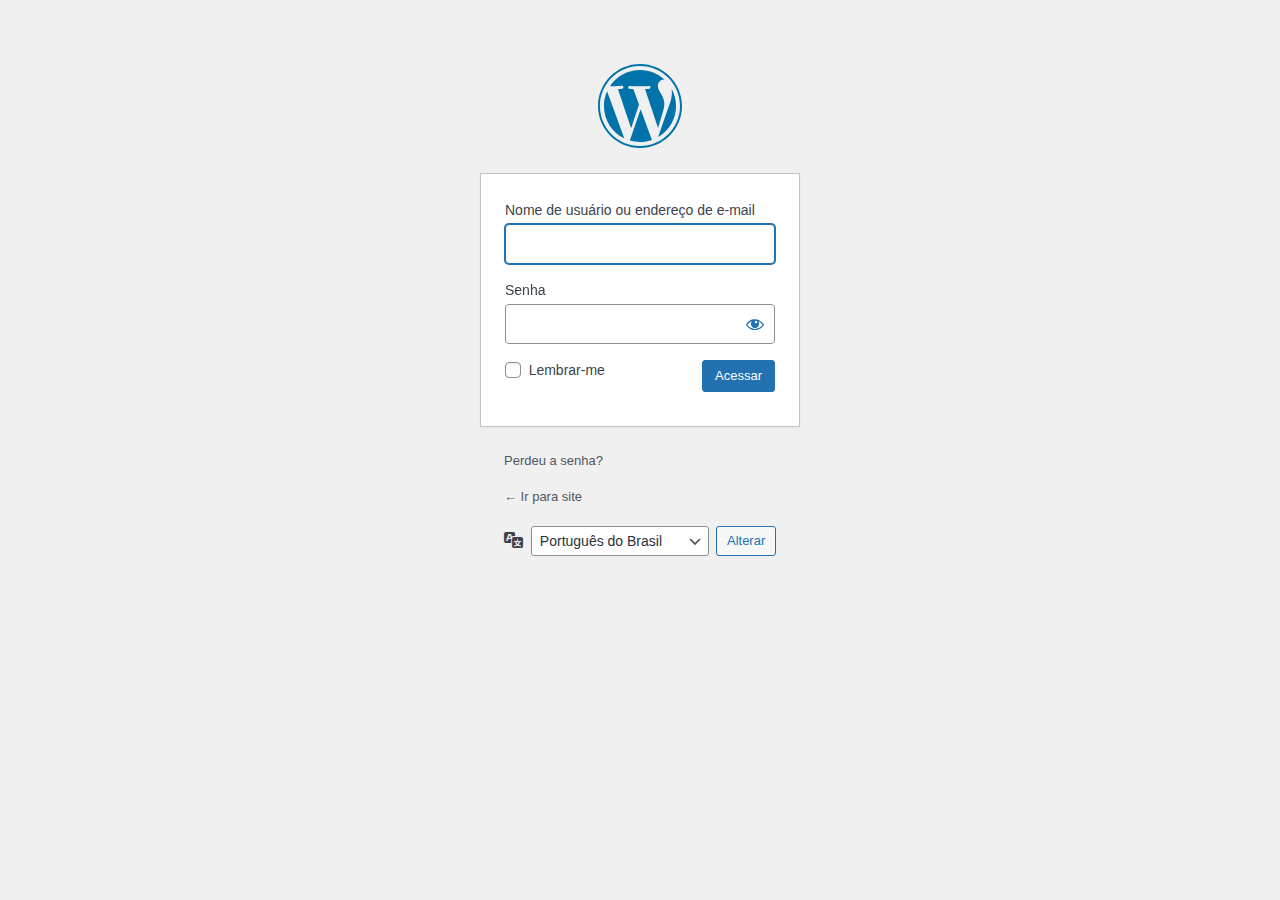
<file: wp-admin/index.html>
<!DOCTYPE html>
<html lang="pt-BR">
	<head>
	<meta http-equiv="Content-Type" content="text/html; charset=UTF-8">
	<title>Acessar ‹ site — WordPress</title>
	

<link rel="stylesheet" id="dashicons-css" href="https://ricardoluzfr.github.io/wp-includes/css/dashicons.min.css?ver=6.0" media="all">
<link rel="stylesheet" id="buttons-css" href="https://ricardoluzfr.github.io/wp-includes/css/buttons.min.css?ver=6.0" media="all">
<link rel="stylesheet" id="forms-css" href="https://ricardoluzfr.github.io/wp-admin/css/forms.min.css?ver=6.0" media="all">
<link rel="stylesheet" id="l10n-css" href="https://ricardoluzfr.github.io/wp-admin/css/l10n.min.css?ver=6.0" media="all">
<link rel="stylesheet" id="login-css" href="https://ricardoluzfr.github.io/wp-admin/css/login.min.css?ver=6.0" media="all">
	<meta name="referrer" content="strict-origin-when-cross-origin">
		<meta name="viewport" content="width=device-width">
		</head>
	<body class="login no-js login-action-login wp-core-ui  locale-pt-br">
	<script type="text/javascript">
		document.body.className = document.body.className.replace('no-js','js');
	</script>
		<div id="login">
		<h1><a href="https://br.wordpress.org/">Powered by WordPress</a></h1>
	
		<form name="loginform" id="loginform" action="https://ricardoluzfr.github.io/wp-login.php" method="post">
			<p>
				<label for="user_login">Nome de usuário ou endereço de e-mail</label>
				<input type="text" name="log" id="user_login" class="input" value="" size="20" autocapitalize="off" autocomplete="username">
			</p>

			<div class="user-pass-wrap">
				<label for="user_pass">Senha</label>
				<div class="wp-pwd">
					<input type="password" name="pwd" id="user_pass" class="input password-input" value="" size="20" autocomplete="current-password">
					<button type="button" class="button button-secondary wp-hide-pw hide-if-no-js" data-toggle="0" aria-label="Mostrar senha">
						<span class="dashicons dashicons-visibility" aria-hidden="true"></span>
					</button>
				</div>
			</div>
						<p class="forgetmenot"><input name="rememberme" type="checkbox" id="rememberme" value="forever"> <label for="rememberme">Lembrar-me</label></p>
			<p class="submit">
				<input type="submit" name="wp-submit" id="wp-submit" class="button button-primary button-large" value="Acessar">
									<input type="hidden" name="redirect_to" value="https://ricardoluzfr.github.io/wp-admin/">
									<input type="hidden" name="testcookie" value="1">
			</p>
		</form>

					<p id="nav">
								<a href="https://ricardoluzfr.github.io/wp-login.php?action=lostpassword">Perdeu a senha?</a>
			</p>
					<script type="text/javascript">
			function wp_attempt_focus() {setTimeout( function() {try {d = document.getElementById( "user_login" );d.focus(); d.select();} catch( er ) {}}, 200);}
wp_attempt_focus();
if ( typeof wpOnload === 'function' ) { wpOnload() }		</script>
				<p id="backtoblog">
			<a href="https://ricardoluzfr.github.io/">← Ir para site</a>		</p>
			</div>
				<div class="language-switcher">
				<form id="language-switcher" action="" method="get">

					<label for="language-switcher-locales">
						<span class="dashicons dashicons-translation" aria-hidden="true"></span>
						<span class="screen-reader-text">Idioma</span>
					</label>

					<select name="wp_lang" id="language-switcher-locales"><option value="en_US" lang="en" data-installed="1">English (United States)</option>
<option value="pt_BR" lang="pt" selected data-installed="1">Português do Brasil</option></select>
					
											<input type="hidden" name="redirect_to" value="https://ricardoluzfr.github.io/wp-admin/">
					
					
						<input type="submit" class="button" value="Alterar">

					</form>
				</div>
				<script src="https://ricardoluzfr.github.io/wp-includes/js/jquery/jquery.min.js?ver=3.6.0" id="jquery-core-js"></script>
<script src="https://ricardoluzfr.github.io/wp-includes/js/jquery/jquery-migrate.min.js?ver=3.3.2" id="jquery-migrate-js"></script>
<script id="zxcvbn-async-js-extra">
var _zxcvbnSettings = {"src":"https:\/\/ricardoluzfr.github.io\/wp-includes\/js\/zxcvbn.min.js"};
</script>
<script src="https://ricardoluzfr.github.io/wp-includes/js/zxcvbn-async.min.js?ver=1.0" id="zxcvbn-async-js"></script>
<script src="https://ricardoluzfr.github.io/wp-includes/js/dist/vendor/regenerator-runtime.min.js?ver=0.13.9" id="regenerator-runtime-js"></script>
<script src="https://ricardoluzfr.github.io/wp-includes/js/dist/vendor/wp-polyfill.min.js?ver=3.15.0" id="wp-polyfill-js"></script>
<script src="https://ricardoluzfr.github.io/wp-includes/js/dist/hooks.min.js?ver=c6d64f2cb8f5c6bb49caca37f8828ce3" id="wp-hooks-js"></script>
<script src="https://ricardoluzfr.github.io/wp-includes/js/dist/i18n.min.js?ver=ebee46757c6a411e38fd079a7ac71d94" id="wp-i18n-js"></script>
<script id="wp-i18n-js-after">
wp.i18n.setLocaleData( { 'text direction\u0004ltr': [ 'ltr' ] } );
</script>
<script id="password-strength-meter-js-extra">
var pwsL10n = {"unknown":"N\u00edvel de seguran\u00e7a da senha desconhecido","short":"Muito fraca","bad":"Fraca","good":"M\u00e9dio","strong":"Forte","mismatch":"Incompat\u00edvel"};
</script>
<script id="password-strength-meter-js-translations">
( function( domain, translations ) {
	var localeData = translations.locale_data[ domain ] || translations.locale_data.messages;
	localeData[""].domain = domain;
	wp.i18n.setLocaleData( localeData, domain );
} )( "default", {"translation-revision-date":"2022-05-24 00:53:20+0000","generator":"GlotPress\/4.0.0-alpha.1","domain":"messages","locale_data":{"messages":{"":{"domain":"messages","plural-forms":"nplurals=2; plural=n > 1;","lang":"pt_BR"},"%1$s is deprecated since version %2$s! Use %3$s instead. Please consider writing more inclusive code.":["%1$s est\u00e1 obsoleta desde a vers\u00e3o %2$s. Use %3$s como alternativa. Considere escrever um c\u00f3digo mais inclusivo."]}},"comment":{"reference":"wp-admin\/js\/password-strength-meter.js"}} );
</script>
<script src="https://ricardoluzfr.github.io/wp-admin/js/password-strength-meter.min.js?ver=6.0" id="password-strength-meter-js"></script>
<script src="https://ricardoluzfr.github.io/wp-includes/js/underscore.min.js?ver=1.13.3" id="underscore-js"></script>
<script id="wp-util-js-extra">
var _wpUtilSettings = {"ajax":{"url":"\/wordpress\/wp-admin\/admin-ajax.php"}};
</script>
<script src="https://ricardoluzfr.github.io/wp-includes/js/wp-util.min.js?ver=6.0" id="wp-util-js"></script>
<script id="user-profile-js-extra">
var userProfileL10n = {"user_id":"0","nonce":"ccb57b6f7f"};
</script>
<script id="user-profile-js-translations">
( function( domain, translations ) {
	var localeData = translations.locale_data[ domain ] || translations.locale_data.messages;
	localeData[""].domain = domain;
	wp.i18n.setLocaleData( localeData, domain );
} )( "default", {"translation-revision-date":"2022-05-24 00:53:20+0000","generator":"GlotPress\/4.0.0-alpha.1","domain":"messages","locale_data":{"messages":{"":{"domain":"messages","plural-forms":"nplurals=2; plural=n > 1;","lang":"pt_BR"},"Your new password has not been saved.":["Sua nova senha n\u00e3o foi salva."],"Hide":["Esconder"],"Show":["Mostrar"],"Confirm use of weak password":["Confirmar o uso de uma senha fraca"],"Hide password":["Ocultar senha"],"Show password":["Mostrar senha"]}},"comment":{"reference":"wp-admin\/js\/user-profile.js"}} );
</script>
<script src="https://ricardoluzfr.github.io/wp-admin/js/user-profile.min.js?ver=6.0" id="user-profile-js"></script>
	<div class="clear"></div>
	</body>
	</html>
</file>
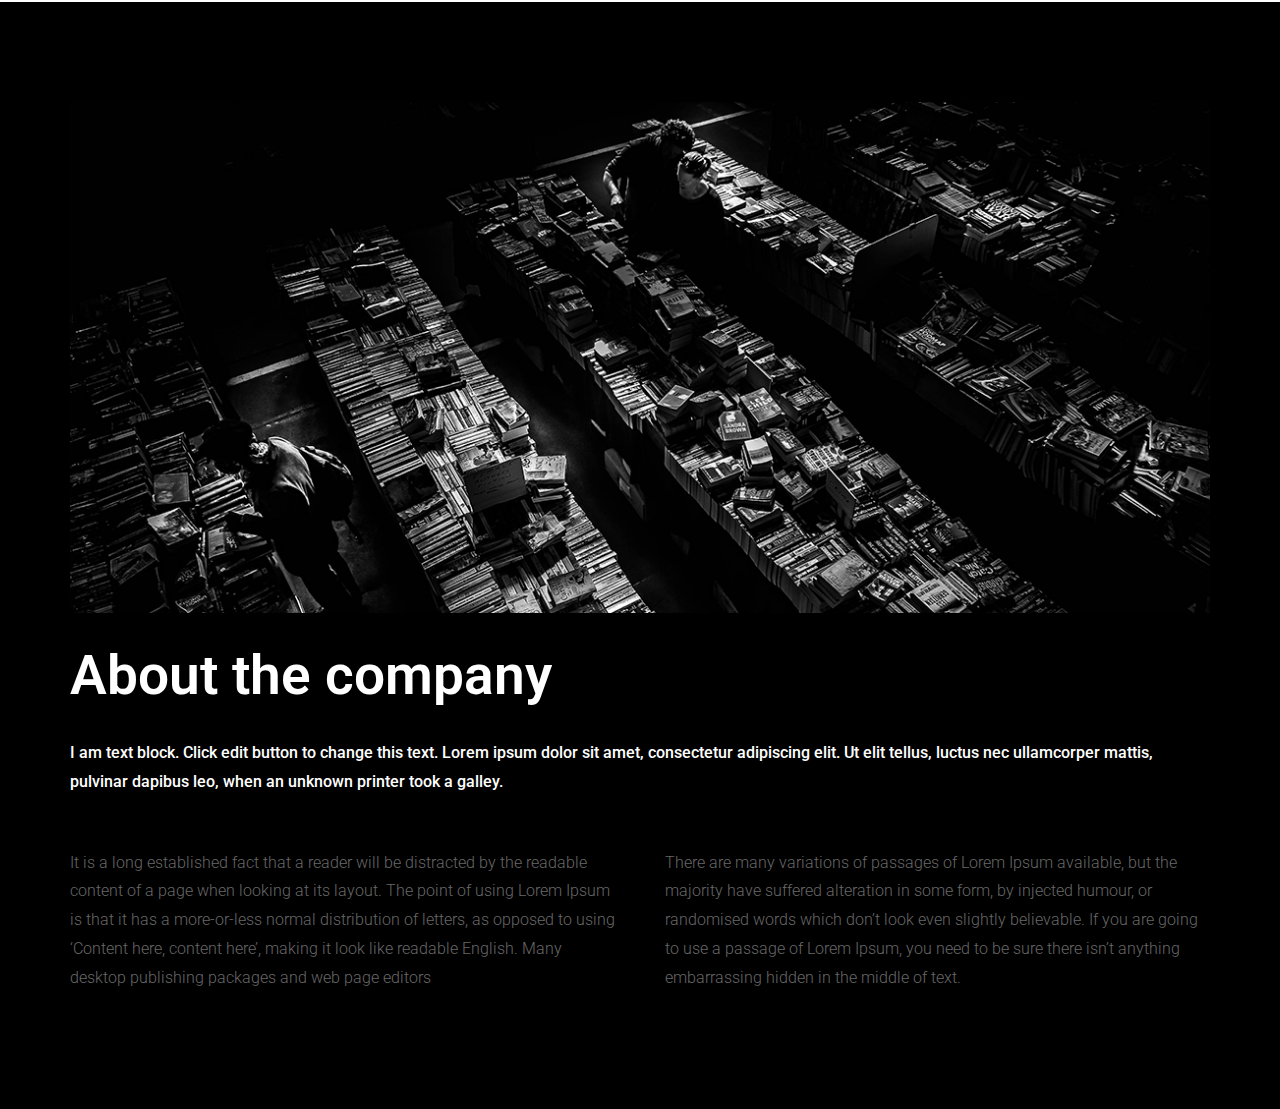
<file: indexx.html>
<!DOCTYPE html>
<html lang="pt-BR">
<head>
	<meta charset="UTF-8">
			<title>site &ndash; S&oacute; mais um site WordPress</title>
		<meta name="viewport" content="width=device-width, initial-scale=1">

<title>site &ndash; S&oacute; mais um site WordPress</title>

<link rel="alternate" type="application/rss+xml" title="Feed para site &raquo;" href="https://ricardoluzfr.github.io/index.php/feed/">
<link rel="alternate" type="application/rss+xml" title="Feed de coment&aacute;rios para site &raquo;" href="https://ricardoluzfr.github.io/index.php/comments/feed/">
<style id="wp-block-library-inline-css">
:root{--wp-admin-theme-color:#007cba;--wp-admin-theme-color--rgb:0,124,186;--wp-admin-theme-color-darker-10:#006ba1;--wp-admin-theme-color-darker-10--rgb:0,107,161;--wp-admin-theme-color-darker-20:#005a87;--wp-admin-theme-color-darker-20--rgb:0,90,135;--wp-admin-border-width-focus:2px}@media (-webkit-min-device-pixel-ratio:2),(min-resolution:192dpi){:root{--wp-admin-border-width-focus:1.5px}}:root{--wp--preset--font-size--normal:16px;--wp--preset--font-size--huge:42px}:root .has-very-light-gray-background-color{background-color:#eee}:root .has-very-dark-gray-background-color{background-color:#313131}:root .has-very-light-gray-color{color:#eee}:root .has-very-dark-gray-color{color:#313131}:root .has-vivid-green-cyan-to-vivid-cyan-blue-gradient-background{background:linear-gradient(135deg,#00d084,#0693e3)}:root .has-purple-crush-gradient-background{background:linear-gradient(135deg,#34e2e4,#4721fb 50%,#ab1dfe)}:root .has-hazy-dawn-gradient-background{background:linear-gradient(135deg,#faaca8,#dad0ec)}:root .has-subdued-olive-gradient-background{background:linear-gradient(135deg,#fafae1,#67a671)}:root .has-atomic-cream-gradient-background{background:linear-gradient(135deg,#fdd79a,#004a59)}:root .has-nightshade-gradient-background{background:linear-gradient(135deg,#330968,#31cdcf)}:root .has-midnight-gradient-background{background:linear-gradient(135deg,#020381,#2874fc)}.has-regular-font-size{font-size:1em}.has-larger-font-size{font-size:2.625em}.has-normal-font-size{font-size:var(--wp--preset--font-size--normal)}.has-huge-font-size{font-size:var(--wp--preset--font-size--huge)}.has-text-align-center{text-align:center}.has-text-align-left{text-align:left}.has-text-align-right{text-align:right}#end-resizable-editor-section{display:none}.aligncenter{clear:both}.items-justified-left{justify-content:flex-start}.items-justified-center{justify-content:center}.items-justified-right{justify-content:flex-end}.items-justified-space-between{justify-content:space-between}.screen-reader-text{border:0;clip:rect(1px,1px,1px,1px);-webkit-clip-path:inset(50%);clip-path:inset(50%);height:1px;margin:-1px;overflow:hidden;padding:0;position:absolute;width:1px;word-wrap:normal!important}.screen-reader-text:focus{background-color:#ddd;clip:auto!important;-webkit-clip-path:none;clip-path:none;color:#444;display:block;font-size:1em;height:auto;left:5px;line-height:normal;padding:15px 23px 14px;text-decoration:none;top:5px;width:auto;z-index:100000}html :where(.has-border-color),html :where([style*=border-width]){border-style:solid}html :where(img[class*=wp-image-]){height:auto;max-width:100%}
</style>
<style id="global-styles-inline-css">
body{--wp--preset--color--black: #000000;--wp--preset--color--cyan-bluish-gray: #abb8c3;--wp--preset--color--white: #ffffff;--wp--preset--color--pale-pink: #f78da7;--wp--preset--color--vivid-red: #cf2e2e;--wp--preset--color--luminous-vivid-orange: #ff6900;--wp--preset--color--luminous-vivid-amber: #fcb900;--wp--preset--color--light-green-cyan: #7bdcb5;--wp--preset--color--vivid-green-cyan: #00d084;--wp--preset--color--pale-cyan-blue: #8ed1fc;--wp--preset--color--vivid-cyan-blue: #0693e3;--wp--preset--color--vivid-purple: #9b51e0;--wp--preset--color--foreground: #000000;--wp--preset--color--background: #ffffff;--wp--preset--color--primary: #1a4548;--wp--preset--color--secondary: #ffe2c7;--wp--preset--color--tertiary: #F6F6F6;--wp--preset--gradient--vivid-cyan-blue-to-vivid-purple: linear-gradient(135deg,rgba(6,147,227,1) 0%,rgb(155,81,224) 100%);--wp--preset--gradient--light-green-cyan-to-vivid-green-cyan: linear-gradient(135deg,rgb(122,220,180) 0%,rgb(0,208,130) 100%);--wp--preset--gradient--luminous-vivid-amber-to-luminous-vivid-orange: linear-gradient(135deg,rgba(252,185,0,1) 0%,rgba(255,105,0,1) 100%);--wp--preset--gradient--luminous-vivid-orange-to-vivid-red: linear-gradient(135deg,rgba(255,105,0,1) 0%,rgb(207,46,46) 100%);--wp--preset--gradient--very-light-gray-to-cyan-bluish-gray: linear-gradient(135deg,rgb(238,238,238) 0%,rgb(169,184,195) 100%);--wp--preset--gradient--cool-to-warm-spectrum: linear-gradient(135deg,rgb(74,234,220) 0%,rgb(151,120,209) 20%,rgb(207,42,186) 40%,rgb(238,44,130) 60%,rgb(251,105,98) 80%,rgb(254,248,76) 100%);--wp--preset--gradient--blush-light-purple: linear-gradient(135deg,rgb(255,206,236) 0%,rgb(152,150,240) 100%);--wp--preset--gradient--blush-bordeaux: linear-gradient(135deg,rgb(254,205,165) 0%,rgb(254,45,45) 50%,rgb(107,0,62) 100%);--wp--preset--gradient--luminous-dusk: linear-gradient(135deg,rgb(255,203,112) 0%,rgb(199,81,192) 50%,rgb(65,88,208) 100%);--wp--preset--gradient--pale-ocean: linear-gradient(135deg,rgb(255,245,203) 0%,rgb(182,227,212) 50%,rgb(51,167,181) 100%);--wp--preset--gradient--electric-grass: linear-gradient(135deg,rgb(202,248,128) 0%,rgb(113,206,126) 100%);--wp--preset--gradient--midnight: linear-gradient(135deg,rgb(2,3,129) 0%,rgb(40,116,252) 100%);--wp--preset--gradient--vertical-secondary-to-tertiary: linear-gradient(to bottom,var(--wp--preset--color--secondary) 0%,var(--wp--preset--color--tertiary) 100%);--wp--preset--gradient--vertical-secondary-to-background: linear-gradient(to bottom,var(--wp--preset--color--secondary) 0%,var(--wp--preset--color--background) 100%);--wp--preset--gradient--vertical-tertiary-to-background: linear-gradient(to bottom,var(--wp--preset--color--tertiary) 0%,var(--wp--preset--color--background) 100%);--wp--preset--gradient--diagonal-primary-to-foreground: linear-gradient(to bottom right,var(--wp--preset--color--primary) 0%,var(--wp--preset--color--foreground) 100%);--wp--preset--gradient--diagonal-secondary-to-background: linear-gradient(to bottom right,var(--wp--preset--color--secondary) 50%,var(--wp--preset--color--background) 50%);--wp--preset--gradient--diagonal-background-to-secondary: linear-gradient(to bottom right,var(--wp--preset--color--background) 50%,var(--wp--preset--color--secondary) 50%);--wp--preset--gradient--diagonal-tertiary-to-background: linear-gradient(to bottom right,var(--wp--preset--color--tertiary) 50%,var(--wp--preset--color--background) 50%);--wp--preset--gradient--diagonal-background-to-tertiary: linear-gradient(to bottom right,var(--wp--preset--color--background) 50%,var(--wp--preset--color--tertiary) 50%);--wp--preset--duotone--dark-grayscale: url('#wp-duotone-dark-grayscale');--wp--preset--duotone--grayscale: url('#wp-duotone-grayscale');--wp--preset--duotone--purple-yellow: url('#wp-duotone-purple-yellow');--wp--preset--duotone--blue-red: url('#wp-duotone-blue-red');--wp--preset--duotone--midnight: url('#wp-duotone-midnight');--wp--preset--duotone--magenta-yellow: url('#wp-duotone-magenta-yellow');--wp--preset--duotone--purple-green: url('#wp-duotone-purple-green');--wp--preset--duotone--blue-orange: url('#wp-duotone-blue-orange');--wp--preset--duotone--foreground-and-background: url('#wp-duotone-foreground-and-background');--wp--preset--duotone--foreground-and-secondary: url('#wp-duotone-foreground-and-secondary');--wp--preset--duotone--foreground-and-tertiary: url('#wp-duotone-foreground-and-tertiary');--wp--preset--duotone--primary-and-background: url('#wp-duotone-primary-and-background');--wp--preset--duotone--primary-and-secondary: url('#wp-duotone-primary-and-secondary');--wp--preset--duotone--primary-and-tertiary: url('#wp-duotone-primary-and-tertiary');--wp--preset--font-size--small: 1rem;--wp--preset--font-size--medium: 1.125rem;--wp--preset--font-size--large: 1.75rem;--wp--preset--font-size--x-large: clamp(1.75rem, 3vw, 2.25rem);--wp--preset--font-family--system-font: -apple-system,BlinkMacSystemFont,"Segoe UI",Roboto,Oxygen-Sans,Ubuntu,Cantarell,"Helvetica Neue",sans-serif;--wp--preset--font-family--source-serif-pro: "Source Serif Pro", serif;--wp--custom--spacing--small: max(1.25rem, 5vw);--wp--custom--spacing--medium: clamp(2rem, 8vw, calc(4 * var(--wp--style--block-gap)));--wp--custom--spacing--large: clamp(4rem, 10vw, 8rem);--wp--custom--spacing--outer: var(--wp--custom--spacing--small, 1.25rem);--wp--custom--typography--font-size--huge: clamp(2.25rem, 4vw, 2.75rem);--wp--custom--typography--font-size--gigantic: clamp(2.75rem, 6vw, 3.25rem);--wp--custom--typography--font-size--colossal: clamp(3.25rem, 8vw, 6.25rem);--wp--custom--typography--line-height--tiny: 1.15;--wp--custom--typography--line-height--small: 1.2;--wp--custom--typography--line-height--medium: 1.4;--wp--custom--typography--line-height--normal: 1.6;}body { margin: 0; }body{background-color: var(--wp--preset--color--background);color: var(--wp--preset--color--foreground);font-family: var(--wp--preset--font-family--system-font);font-size: var(--wp--preset--font-size--medium);line-height: var(--wp--custom--typography--line-height--normal);--wp--style--block-gap: 1.5rem;}.wp-site-blocks > .alignleft { float: left; margin-right: 2em; }.wp-site-blocks > .alignright { float: right; margin-left: 2em; }.wp-site-blocks > .aligncenter { justify-content: center; margin-left: auto; margin-right: auto; }.wp-site-blocks > * { margin-block-start: 0; margin-block-end: 0; }.wp-site-blocks > * + * { margin-block-start: var( --wp--style--block-gap ); }h1{font-family: var(--wp--preset--font-family--source-serif-pro);font-size: var(--wp--custom--typography--font-size--colossal);font-weight: 300;line-height: var(--wp--custom--typography--line-height--tiny);}h2{font-family: var(--wp--preset--font-family--source-serif-pro);font-size: var(--wp--custom--typography--font-size--gigantic);font-weight: 300;line-height: var(--wp--custom--typography--line-height--small);}h3{font-family: var(--wp--preset--font-family--source-serif-pro);font-size: var(--wp--custom--typography--font-size--huge);font-weight: 300;line-height: var(--wp--custom--typography--line-height--tiny);}h4{font-family: var(--wp--preset--font-family--source-serif-pro);font-size: var(--wp--preset--font-size--x-large);font-weight: 300;line-height: var(--wp--custom--typography--line-height--tiny);}h5{font-family: var(--wp--preset--font-family--system-font);font-size: var(--wp--preset--font-size--medium);font-weight: 700;line-height: var(--wp--custom--typography--line-height--normal);text-transform: uppercase;}h6{font-family: var(--wp--preset--font-family--system-font);font-size: var(--wp--preset--font-size--medium);font-weight: 400;line-height: var(--wp--custom--typography--line-height--normal);text-transform: uppercase;}a{color: var(--wp--preset--color--foreground);}.wp-block-button__link{background-color: var(--wp--preset--color--primary);border-radius: 0;color: var(--wp--preset--color--background);font-size: var(--wp--preset--font-size--medium);}.wp-block-post-title{font-family: var(--wp--preset--font-family--source-serif-pro);font-size: var(--wp--custom--typography--font-size--gigantic);font-weight: 300;line-height: var(--wp--custom--typography--line-height--tiny);}.wp-block-post-comments{padding-top: var(--wp--custom--spacing--small);}.wp-block-pullquote{border-width: 1px 0;}.wp-block-query-title{font-family: var(--wp--preset--font-family--source-serif-pro);font-size: var(--wp--custom--typography--font-size--gigantic);font-weight: 300;line-height: var(--wp--custom--typography--line-height--small);}.wp-block-quote{border-width: 1px;}.wp-block-site-title{font-family: var(--wp--preset--font-family--system-font);font-size: var(--wp--preset--font-size--medium);font-style: italic;font-weight: normal;line-height: var(--wp--custom--typography--line-height--normal);}.has-black-color{color: var(--wp--preset--color--black) !important;}.has-cyan-bluish-gray-color{color: var(--wp--preset--color--cyan-bluish-gray) !important;}.has-white-color{color: var(--wp--preset--color--white) !important;}.has-pale-pink-color{color: var(--wp--preset--color--pale-pink) !important;}.has-vivid-red-color{color: var(--wp--preset--color--vivid-red) !important;}.has-luminous-vivid-orange-color{color: var(--wp--preset--color--luminous-vivid-orange) !important;}.has-luminous-vivid-amber-color{color: var(--wp--preset--color--luminous-vivid-amber) !important;}.has-light-green-cyan-color{color: var(--wp--preset--color--light-green-cyan) !important;}.has-vivid-green-cyan-color{color: var(--wp--preset--color--vivid-green-cyan) !important;}.has-pale-cyan-blue-color{color: var(--wp--preset--color--pale-cyan-blue) !important;}.has-vivid-cyan-blue-color{color: var(--wp--preset--color--vivid-cyan-blue) !important;}.has-vivid-purple-color{color: var(--wp--preset--color--vivid-purple) !important;}.has-foreground-color{color: var(--wp--preset--color--foreground) !important;}.has-background-color{color: var(--wp--preset--color--background) !important;}.has-primary-color{color: var(--wp--preset--color--primary) !important;}.has-secondary-color{color: var(--wp--preset--color--secondary) !important;}.has-tertiary-color{color: var(--wp--preset--color--tertiary) !important;}.has-black-background-color{background-color: var(--wp--preset--color--black) !important;}.has-cyan-bluish-gray-background-color{background-color: var(--wp--preset--color--cyan-bluish-gray) !important;}.has-white-background-color{background-color: var(--wp--preset--color--white) !important;}.has-pale-pink-background-color{background-color: var(--wp--preset--color--pale-pink) !important;}.has-vivid-red-background-color{background-color: var(--wp--preset--color--vivid-red) !important;}.has-luminous-vivid-orange-background-color{background-color: var(--wp--preset--color--luminous-vivid-orange) !important;}.has-luminous-vivid-amber-background-color{background-color: var(--wp--preset--color--luminous-vivid-amber) !important;}.has-light-green-cyan-background-color{background-color: var(--wp--preset--color--light-green-cyan) !important;}.has-vivid-green-cyan-background-color{background-color: var(--wp--preset--color--vivid-green-cyan) !important;}.has-pale-cyan-blue-background-color{background-color: var(--wp--preset--color--pale-cyan-blue) !important;}.has-vivid-cyan-blue-background-color{background-color: var(--wp--preset--color--vivid-cyan-blue) !important;}.has-vivid-purple-background-color{background-color: var(--wp--preset--color--vivid-purple) !important;}.has-foreground-background-color{background-color: var(--wp--preset--color--foreground) !important;}.has-background-background-color{background-color: var(--wp--preset--color--background) !important;}.has-primary-background-color{background-color: var(--wp--preset--color--primary) !important;}.has-secondary-background-color{background-color: var(--wp--preset--color--secondary) !important;}.has-tertiary-background-color{background-color: var(--wp--preset--color--tertiary) !important;}.has-black-border-color{border-color: var(--wp--preset--color--black) !important;}.has-cyan-bluish-gray-border-color{border-color: var(--wp--preset--color--cyan-bluish-gray) !important;}.has-white-border-color{border-color: var(--wp--preset--color--white) !important;}.has-pale-pink-border-color{border-color: var(--wp--preset--color--pale-pink) !important;}.has-vivid-red-border-color{border-color: var(--wp--preset--color--vivid-red) !important;}.has-luminous-vivid-orange-border-color{border-color: var(--wp--preset--color--luminous-vivid-orange) !important;}.has-luminous-vivid-amber-border-color{border-color: var(--wp--preset--color--luminous-vivid-amber) !important;}.has-light-green-cyan-border-color{border-color: var(--wp--preset--color--light-green-cyan) !important;}.has-vivid-green-cyan-border-color{border-color: var(--wp--preset--color--vivid-green-cyan) !important;}.has-pale-cyan-blue-border-color{border-color: var(--wp--preset--color--pale-cyan-blue) !important;}.has-vivid-cyan-blue-border-color{border-color: var(--wp--preset--color--vivid-cyan-blue) !important;}.has-vivid-purple-border-color{border-color: var(--wp--preset--color--vivid-purple) !important;}.has-foreground-border-color{border-color: var(--wp--preset--color--foreground) !important;}.has-background-border-color{border-color: var(--wp--preset--color--background) !important;}.has-primary-border-color{border-color: var(--wp--preset--color--primary) !important;}.has-secondary-border-color{border-color: var(--wp--preset--color--secondary) !important;}.has-tertiary-border-color{border-color: var(--wp--preset--color--tertiary) !important;}.has-vivid-cyan-blue-to-vivid-purple-gradient-background{background: var(--wp--preset--gradient--vivid-cyan-blue-to-vivid-purple) !important;}.has-light-green-cyan-to-vivid-green-cyan-gradient-background{background: var(--wp--preset--gradient--light-green-cyan-to-vivid-green-cyan) !important;}.has-luminous-vivid-amber-to-luminous-vivid-orange-gradient-background{background: var(--wp--preset--gradient--luminous-vivid-amber-to-luminous-vivid-orange) !important;}.has-luminous-vivid-orange-to-vivid-red-gradient-background{background: var(--wp--preset--gradient--luminous-vivid-orange-to-vivid-red) !important;}.has-very-light-gray-to-cyan-bluish-gray-gradient-background{background: var(--wp--preset--gradient--very-light-gray-to-cyan-bluish-gray) !important;}.has-cool-to-warm-spectrum-gradient-background{background: var(--wp--preset--gradient--cool-to-warm-spectrum) !important;}.has-blush-light-purple-gradient-background{background: var(--wp--preset--gradient--blush-light-purple) !important;}.has-blush-bordeaux-gradient-background{background: var(--wp--preset--gradient--blush-bordeaux) !important;}.has-luminous-dusk-gradient-background{background: var(--wp--preset--gradient--luminous-dusk) !important;}.has-pale-ocean-gradient-background{background: var(--wp--preset--gradient--pale-ocean) !important;}.has-electric-grass-gradient-background{background: var(--wp--preset--gradient--electric-grass) !important;}.has-midnight-gradient-background{background: var(--wp--preset--gradient--midnight) !important;}.has-vertical-secondary-to-tertiary-gradient-background{background: var(--wp--preset--gradient--vertical-secondary-to-tertiary) !important;}.has-vertical-secondary-to-background-gradient-background{background: var(--wp--preset--gradient--vertical-secondary-to-background) !important;}.has-vertical-tertiary-to-background-gradient-background{background: var(--wp--preset--gradient--vertical-tertiary-to-background) !important;}.has-diagonal-primary-to-foreground-gradient-background{background: var(--wp--preset--gradient--diagonal-primary-to-foreground) !important;}.has-diagonal-secondary-to-background-gradient-background{background: var(--wp--preset--gradient--diagonal-secondary-to-background) !important;}.has-diagonal-background-to-secondary-gradient-background{background: var(--wp--preset--gradient--diagonal-background-to-secondary) !important;}.has-diagonal-tertiary-to-background-gradient-background{background: var(--wp--preset--gradient--diagonal-tertiary-to-background) !important;}.has-diagonal-background-to-tertiary-gradient-background{background: var(--wp--preset--gradient--diagonal-background-to-tertiary) !important;}.has-small-font-size{font-size: var(--wp--preset--font-size--small) !important;}.has-medium-font-size{font-size: var(--wp--preset--font-size--medium) !important;}.has-large-font-size{font-size: var(--wp--preset--font-size--large) !important;}.has-x-large-font-size{font-size: var(--wp--preset--font-size--x-large) !important;}.has-system-font-font-family{font-family: var(--wp--preset--font-family--system-font) !important;}.has-source-serif-pro-font-family{font-family: var(--wp--preset--font-family--source-serif-pro) !important;}
</style>
<style id="wp-webfonts-inline-css">
@font-face{font-family:"Source Serif Pro";font-style:normal;font-weight:200 900;font-display:fallback;src:local("Source Serif Pro"), url('/wordpress/wp-content/themes/twentytwentytwo/assets/fonts/source-serif-pro/SourceSerif4Variable-Roman.ttf.woff2') format('woff2');font-stretch:normal;}@font-face{font-family:"Source Serif Pro";font-style:italic;font-weight:200 900;font-display:fallback;src:local("Source Serif Pro"), url('/wordpress/wp-content/themes/twentytwentytwo/assets/fonts/source-serif-pro/SourceSerif4Variable-Italic.ttf.woff2') format('woff2');font-stretch:normal;}
</style>
<link rel="stylesheet" id="twentytwentytwo-style-css" href="https://ricardoluzfr.github.io/wp-content/themes/twentytwentytwo/style.css?ver=1.2" media="all">
<link rel="stylesheet" id="elementor-icons-css" href="https://ricardoluzfr.github.io/wp-content/plugins/elementor/assets/lib/eicons/css/elementor-icons.min.css?ver=5.15.0" media="all">
<link rel="stylesheet" id="elementor-frontend-css" href="https://ricardoluzfr.github.io/wp-content/plugins/elementor/assets/css/frontend-lite.min.css?ver=3.6.7" media="all">
<link rel="stylesheet" id="elementor-post-6-css" href="https://ricardoluzfr.github.io/wp-content/uploads/elementor/css/post-6.css?ver=1657550637" media="all">
<link rel="stylesheet" id="elementor-global-css" href="https://ricardoluzfr.github.io/wp-content/uploads/elementor/css/global.css?ver=1657550690" media="all">
<link rel="stylesheet" id="elementor-post-7-css" href="https://ricardoluzfr.github.io/wp-content/uploads/elementor/css/post-7.css?ver=1657550692" media="all">
<link rel="stylesheet" id="google-fonts-1-css" href="https://fonts.googleapis.com/css?family=Roboto%3A100%2C100italic%2C200%2C200italic%2C300%2C300italic%2C400%2C400italic%2C500%2C500italic%2C600%2C600italic%2C700%2C700italic%2C800%2C800italic%2C900%2C900italic%7CRoboto+Slab%3A100%2C100italic%2C200%2C200italic%2C300%2C300italic%2C400%2C400italic%2C500%2C500italic%2C600%2C600italic%2C700%2C700italic%2C800%2C800italic%2C900%2C900italic&amp;display=auto&amp;ver=6.0" media="all">
<link rel="alternate" type="application/json" href="https://ricardoluzfr.github.io/index.php/wp-json/wp/v2/pages/7">

<link rel="canonical" href="https://ricardoluzfr.github.io/">

<link rel="alternate" type="application/json+oembed" href="https://ricardoluzfr.github.io/index.php/wp-json/oembed/1.0/embed?url=https%3A%2F%2Fricardoluzfr.github.io%2Fwordpress%2F">
<link rel="alternate" type="text/xml+oembed" href="https://ricardoluzfr.github.io/index.php/wp-json/oembed/1.0/embed?url=https%3A%2F%2Fricardoluzfr.github.io%2Fwordpress%2F&amp;format=xml">
	<meta name="viewport" content="width=device-width, initial-scale=1.0, viewport-fit=cover"></head>
<body class="home page-template page-template-elementor_canvas page page-id-7 wp-embed-responsive elementor-default elementor-template-canvas elementor-kit-6 elementor-page elementor-page-7">
	<svg xmlns="http://www.w3.org/2000/svg" viewbox="0 0 0 0" width="0" height="0" focusable="false" role="none" style="visibility: hidden; position: absolute; left: -9999px; overflow: hidden;"><defs><filter id="wp-duotone-dark-grayscale"><fecolormatrix color-interpolation-filters="sRGB" type="matrix" values=" .299 .587 .114 0 0 .299 .587 .114 0 0 .299 .587 .114 0 0 .299 .587 .114 0 0 "></fecolormatrix><fecomponenttransfer color-interpolation-filters="sRGB"><fefuncr type="table" tablevalues="0 0.49803921568627"></fefuncr><fefuncg type="table" tablevalues="0 0.49803921568627"></fefuncg><fefuncb type="table" tablevalues="0 0.49803921568627"></fefuncb><fefunca type="table" tablevalues="1 1"></fefunca></fecomponenttransfer><fecomposite in2="SourceGraphic" operator="in"></fecomposite></filter></defs></svg><svg xmlns="http://www.w3.org/2000/svg" viewbox="0 0 0 0" width="0" height="0" focusable="false" role="none" style="visibility: hidden; position: absolute; left: -9999px; overflow: hidden;"><defs><filter id="wp-duotone-grayscale"><fecolormatrix color-interpolation-filters="sRGB" type="matrix" values=" .299 .587 .114 0 0 .299 .587 .114 0 0 .299 .587 .114 0 0 .299 .587 .114 0 0 "></fecolormatrix><fecomponenttransfer color-interpolation-filters="sRGB"><fefuncr type="table" tablevalues="0 1"></fefuncr><fefuncg type="table" tablevalues="0 1"></fefuncg><fefuncb type="table" tablevalues="0 1"></fefuncb><fefunca type="table" tablevalues="1 1"></fefunca></fecomponenttransfer><fecomposite in2="SourceGraphic" operator="in"></fecomposite></filter></defs></svg><svg xmlns="http://www.w3.org/2000/svg" viewbox="0 0 0 0" width="0" height="0" focusable="false" role="none" style="visibility: hidden; position: absolute; left: -9999px; overflow: hidden;"><defs><filter id="wp-duotone-purple-yellow"><fecolormatrix color-interpolation-filters="sRGB" type="matrix" values=" .299 .587 .114 0 0 .299 .587 .114 0 0 .299 .587 .114 0 0 .299 .587 .114 0 0 "></fecolormatrix><fecomponenttransfer color-interpolation-filters="sRGB"><fefuncr type="table" tablevalues="0.54901960784314 0.98823529411765"></fefuncr><fefuncg type="table" tablevalues="0 1"></fefuncg><fefuncb type="table" tablevalues="0.71764705882353 0.25490196078431"></fefuncb><fefunca type="table" tablevalues="1 1"></fefunca></fecomponenttransfer><fecomposite in2="SourceGraphic" operator="in"></fecomposite></filter></defs></svg><svg xmlns="http://www.w3.org/2000/svg" viewbox="0 0 0 0" width="0" height="0" focusable="false" role="none" style="visibility: hidden; position: absolute; left: -9999px; overflow: hidden;"><defs><filter id="wp-duotone-blue-red"><fecolormatrix color-interpolation-filters="sRGB" type="matrix" values=" .299 .587 .114 0 0 .299 .587 .114 0 0 .299 .587 .114 0 0 .299 .587 .114 0 0 "></fecolormatrix><fecomponenttransfer color-interpolation-filters="sRGB"><fefuncr type="table" tablevalues="0 1"></fefuncr><fefuncg type="table" tablevalues="0 0.27843137254902"></fefuncg><fefuncb type="table" tablevalues="0.5921568627451 0.27843137254902"></fefuncb><fefunca type="table" tablevalues="1 1"></fefunca></fecomponenttransfer><fecomposite in2="SourceGraphic" operator="in"></fecomposite></filter></defs></svg><svg xmlns="http://www.w3.org/2000/svg" viewbox="0 0 0 0" width="0" height="0" focusable="false" role="none" style="visibility: hidden; position: absolute; left: -9999px; overflow: hidden;"><defs><filter id="wp-duotone-midnight"><fecolormatrix color-interpolation-filters="sRGB" type="matrix" values=" .299 .587 .114 0 0 .299 .587 .114 0 0 .299 .587 .114 0 0 .299 .587 .114 0 0 "></fecolormatrix><fecomponenttransfer color-interpolation-filters="sRGB"><fefuncr type="table" tablevalues="0 0"></fefuncr><fefuncg type="table" tablevalues="0 0.64705882352941"></fefuncg><fefuncb type="table" tablevalues="0 1"></fefuncb><fefunca type="table" tablevalues="1 1"></fefunca></fecomponenttransfer><fecomposite in2="SourceGraphic" operator="in"></fecomposite></filter></defs></svg><svg xmlns="http://www.w3.org/2000/svg" viewbox="0 0 0 0" width="0" height="0" focusable="false" role="none" style="visibility: hidden; position: absolute; left: -9999px; overflow: hidden;"><defs><filter id="wp-duotone-magenta-yellow"><fecolormatrix color-interpolation-filters="sRGB" type="matrix" values=" .299 .587 .114 0 0 .299 .587 .114 0 0 .299 .587 .114 0 0 .299 .587 .114 0 0 "></fecolormatrix><fecomponenttransfer color-interpolation-filters="sRGB"><fefuncr type="table" tablevalues="0.78039215686275 1"></fefuncr><fefuncg type="table" tablevalues="0 0.94901960784314"></fefuncg><fefuncb type="table" tablevalues="0.35294117647059 0.47058823529412"></fefuncb><fefunca type="table" tablevalues="1 1"></fefunca></fecomponenttransfer><fecomposite in2="SourceGraphic" operator="in"></fecomposite></filter></defs></svg><svg xmlns="http://www.w3.org/2000/svg" viewbox="0 0 0 0" width="0" height="0" focusable="false" role="none" style="visibility: hidden; position: absolute; left: -9999px; overflow: hidden;"><defs><filter id="wp-duotone-purple-green"><fecolormatrix color-interpolation-filters="sRGB" type="matrix" values=" .299 .587 .114 0 0 .299 .587 .114 0 0 .299 .587 .114 0 0 .299 .587 .114 0 0 "></fecolormatrix><fecomponenttransfer color-interpolation-filters="sRGB"><fefuncr type="table" tablevalues="0.65098039215686 0.40392156862745"></fefuncr><fefuncg type="table" tablevalues="0 1"></fefuncg><fefuncb type="table" tablevalues="0.44705882352941 0.4"></fefuncb><fefunca type="table" tablevalues="1 1"></fefunca></fecomponenttransfer><fecomposite in2="SourceGraphic" operator="in"></fecomposite></filter></defs></svg><svg xmlns="http://www.w3.org/2000/svg" viewbox="0 0 0 0" width="0" height="0" focusable="false" role="none" style="visibility: hidden; position: absolute; left: -9999px; overflow: hidden;"><defs><filter id="wp-duotone-blue-orange"><fecolormatrix color-interpolation-filters="sRGB" type="matrix" values=" .299 .587 .114 0 0 .299 .587 .114 0 0 .299 .587 .114 0 0 .299 .587 .114 0 0 "></fecolormatrix><fecomponenttransfer color-interpolation-filters="sRGB"><fefuncr type="table" tablevalues="0.098039215686275 1"></fefuncr><fefuncg type="table" tablevalues="0 0.66274509803922"></fefuncg><fefuncb type="table" tablevalues="0.84705882352941 0.41960784313725"></fefuncb><fefunca type="table" tablevalues="1 1"></fefunca></fecomponenttransfer><fecomposite in2="SourceGraphic" operator="in"></fecomposite></filter></defs></svg><svg xmlns="http://www.w3.org/2000/svg" viewbox="0 0 0 0" width="0" height="0" focusable="false" role="none" style="visibility: hidden; position: absolute; left: -9999px; overflow: hidden;"><defs><filter id="wp-duotone-foreground-and-background"><fecolormatrix color-interpolation-filters="sRGB" type="matrix" values=" .299 .587 .114 0 0 .299 .587 .114 0 0 .299 .587 .114 0 0 .299 .587 .114 0 0 "></fecolormatrix><fecomponenttransfer color-interpolation-filters="sRGB"><fefuncr type="table" tablevalues="0 1"></fefuncr><fefuncg type="table" tablevalues="0 1"></fefuncg><fefuncb type="table" tablevalues="0 1"></fefuncb><fefunca type="table" tablevalues="1 1"></fefunca></fecomponenttransfer><fecomposite in2="SourceGraphic" operator="in"></fecomposite></filter></defs></svg><svg xmlns="http://www.w3.org/2000/svg" viewbox="0 0 0 0" width="0" height="0" focusable="false" role="none" style="visibility: hidden; position: absolute; left: -9999px; overflow: hidden;"><defs><filter id="wp-duotone-foreground-and-secondary"><fecolormatrix color-interpolation-filters="sRGB" type="matrix" values=" .299 .587 .114 0 0 .299 .587 .114 0 0 .299 .587 .114 0 0 .299 .587 .114 0 0 "></fecolormatrix><fecomponenttransfer color-interpolation-filters="sRGB"><fefuncr type="table" tablevalues="0 1"></fefuncr><fefuncg type="table" tablevalues="0 0.88627450980392"></fefuncg><fefuncb type="table" tablevalues="0 0.78039215686275"></fefuncb><fefunca type="table" tablevalues="1 1"></fefunca></fecomponenttransfer><fecomposite in2="SourceGraphic" operator="in"></fecomposite></filter></defs></svg><svg xmlns="http://www.w3.org/2000/svg" viewbox="0 0 0 0" width="0" height="0" focusable="false" role="none" style="visibility: hidden; position: absolute; left: -9999px; overflow: hidden;"><defs><filter id="wp-duotone-foreground-and-tertiary"><fecolormatrix color-interpolation-filters="sRGB" type="matrix" values=" .299 .587 .114 0 0 .299 .587 .114 0 0 .299 .587 .114 0 0 .299 .587 .114 0 0 "></fecolormatrix><fecomponenttransfer color-interpolation-filters="sRGB"><fefuncr type="table" tablevalues="0 0.96470588235294"></fefuncr><fefuncg type="table" tablevalues="0 0.96470588235294"></fefuncg><fefuncb type="table" tablevalues="0 0.96470588235294"></fefuncb><fefunca type="table" tablevalues="1 1"></fefunca></fecomponenttransfer><fecomposite in2="SourceGraphic" operator="in"></fecomposite></filter></defs></svg><svg xmlns="http://www.w3.org/2000/svg" viewbox="0 0 0 0" width="0" height="0" focusable="false" role="none" style="visibility: hidden; position: absolute; left: -9999px; overflow: hidden;"><defs><filter id="wp-duotone-primary-and-background"><fecolormatrix color-interpolation-filters="sRGB" type="matrix" values=" .299 .587 .114 0 0 .299 .587 .114 0 0 .299 .587 .114 0 0 .299 .587 .114 0 0 "></fecolormatrix><fecomponenttransfer color-interpolation-filters="sRGB"><fefuncr type="table" tablevalues="0.10196078431373 1"></fefuncr><fefuncg type="table" tablevalues="0.27058823529412 1"></fefuncg><fefuncb type="table" tablevalues="0.28235294117647 1"></fefuncb><fefunca type="table" tablevalues="1 1"></fefunca></fecomponenttransfer><fecomposite in2="SourceGraphic" operator="in"></fecomposite></filter></defs></svg><svg xmlns="http://www.w3.org/2000/svg" viewbox="0 0 0 0" width="0" height="0" focusable="false" role="none" style="visibility: hidden; position: absolute; left: -9999px; overflow: hidden;"><defs><filter id="wp-duotone-primary-and-secondary"><fecolormatrix color-interpolation-filters="sRGB" type="matrix" values=" .299 .587 .114 0 0 .299 .587 .114 0 0 .299 .587 .114 0 0 .299 .587 .114 0 0 "></fecolormatrix><fecomponenttransfer color-interpolation-filters="sRGB"><fefuncr type="table" tablevalues="0.10196078431373 1"></fefuncr><fefuncg type="table" tablevalues="0.27058823529412 0.88627450980392"></fefuncg><fefuncb type="table" tablevalues="0.28235294117647 0.78039215686275"></fefuncb><fefunca type="table" tablevalues="1 1"></fefunca></fecomponenttransfer><fecomposite in2="SourceGraphic" operator="in"></fecomposite></filter></defs></svg><svg xmlns="http://www.w3.org/2000/svg" viewbox="0 0 0 0" width="0" height="0" focusable="false" role="none" style="visibility: hidden; position: absolute; left: -9999px; overflow: hidden;"><defs><filter id="wp-duotone-primary-and-tertiary"><fecolormatrix color-interpolation-filters="sRGB" type="matrix" values=" .299 .587 .114 0 0 .299 .587 .114 0 0 .299 .587 .114 0 0 .299 .587 .114 0 0 "></fecolormatrix><fecomponenttransfer color-interpolation-filters="sRGB"><fefuncr type="table" tablevalues="0.10196078431373 0.96470588235294"></fefuncr><fefuncg type="table" tablevalues="0.27058823529412 0.96470588235294"></fefuncg><fefuncb type="table" tablevalues="0.28235294117647 0.96470588235294"></fefuncb><fefunca type="table" tablevalues="1 1"></fefunca></fecomponenttransfer><fecomposite in2="SourceGraphic" operator="in"></fecomposite></filter></defs></svg>		<div data-elementor-type="wp-post" data-elementor-id="7" class="elementor elementor-7">
									<section class="elementor-section elementor-top-section elementor-element elementor-element-c4235e6 elementor-section-boxed elementor-section-height-default elementor-section-height-default" data-id="c4235e6" data-element_type="section">
						<div class="elementor-container elementor-column-gap-default">
					<div class="elementor-column elementor-col-100 elementor-top-column elementor-element elementor-element-8090635" data-id="8090635" data-element_type="column">
			<div class="elementor-widget-wrap">
									</div>
		</div>
							</div>
		</section>
				<section class="elementor-section elementor-top-section elementor-element elementor-element-bccc8bf elementor-section-boxed elementor-section-height-default elementor-section-height-default" data-id="bccc8bf" data-element_type="section">
						<div class="elementor-container elementor-column-gap-default">
					<div class="elementor-column elementor-col-100 elementor-top-column elementor-element elementor-element-ff6cdb8" data-id="ff6cdb8" data-element_type="column">
			<div class="elementor-widget-wrap">
									</div>
		</div>
							</div>
		</section>
				<section class="elementor-section elementor-top-section elementor-element elementor-element-71de0e0c elementor-section-content-middle elementor-section-boxed elementor-section-height-default elementor-section-height-default" data-id="71de0e0c" data-element_type="section" data-settings='{"background_background":"classic"}'>
						<div class="elementor-container elementor-column-gap-no">
					<div class="elementor-column elementor-col-100 elementor-top-column elementor-element elementor-element-2209f820" data-id="2209f820" data-element_type="column">
			<div class="elementor-widget-wrap elementor-element-populated">
								<div class="elementor-element elementor-element-42f190f1 elementor-widget elementor-widget-image" data-id="42f190f1" data-element_type="widget" data-widget_type="image.default">
				<div class="elementor-widget-container">
			<style>/*! elementor - v3.6.7 - 03-07-2022 */
.elementor-widget-image{text-align:center}.elementor-widget-image a{display:inline-block}.elementor-widget-image a img[src$=".svg"]{width:48px}.elementor-widget-image img{vertical-align:middle;display:inline-block}</style>												<img width="1160" height="520" src="https://ricardoluzfr.github.io/wp-content/uploads/2022/07/big6.jpg" class="attachment-full size-full" alt="" loading="lazy" srcset="https://ricardoluzfr.github.io/wp-content/uploads/2022/07/big6.jpg 1160w,https://ricardoluzfr.github.io/wp-content/uploads/2022/07/big6-300x134.jpg 300w,https://ricardoluzfr.github.io/wp-content/uploads/2022/07/big6-1024x459.jpg 1024w,https://ricardoluzfr.github.io/wp-content/uploads/2022/07/big6-768x344.jpg 768w" sizes="(max-width: 1160px) 100vw, 1160px">															</div>
				</div>
				<div class="elementor-element elementor-element-51c0aa8 elementor-widget elementor-widget-heading" data-id="51c0aa8" data-element_type="widget" data-widget_type="heading.default">
				<div class="elementor-widget-container">
			<style>/*! elementor - v3.6.7 - 03-07-2022 */
.elementor-heading-title{padding:0;margin:0;line-height:1}.elementor-widget-heading .elementor-heading-title[class*=elementor-size-]>a{color:inherit;font-size:inherit;line-height:inherit}.elementor-widget-heading .elementor-heading-title.elementor-size-small{font-size:15px}.elementor-widget-heading .elementor-heading-title.elementor-size-medium{font-size:19px}.elementor-widget-heading .elementor-heading-title.elementor-size-large{font-size:29px}.elementor-widget-heading .elementor-heading-title.elementor-size-xl{font-size:39px}.elementor-widget-heading .elementor-heading-title.elementor-size-xxl{font-size:59px}</style><h3 class="elementor-heading-title elementor-size-default">About the company</h3>		</div>
				</div>
				<div class="elementor-element elementor-element-390b9903 elementor-widget elementor-widget-text-editor" data-id="390b9903" data-element_type="widget" data-widget_type="text-editor.default">
				<div class="elementor-widget-container">
			<style>/*! elementor - v3.6.7 - 03-07-2022 */
.elementor-widget-text-editor.elementor-drop-cap-view-stacked .elementor-drop-cap{background-color:#818a91;color:#fff}.elementor-widget-text-editor.elementor-drop-cap-view-framed .elementor-drop-cap{color:#818a91;border:3px solid;background-color:transparent}.elementor-widget-text-editor:not(.elementor-drop-cap-view-default) .elementor-drop-cap{margin-top:8px}.elementor-widget-text-editor:not(.elementor-drop-cap-view-default) .elementor-drop-cap-letter{width:1em;height:1em}.elementor-widget-text-editor .elementor-drop-cap{float:left;text-align:center;line-height:1;font-size:50px}.elementor-widget-text-editor .elementor-drop-cap-letter{display:inline-block}</style>				<p>I am text block. Click edit button to change this text. Lorem ipsum dolor sit amet, consectetur adipiscing elit. Ut elit tellus, luctus nec ullamcorper mattis, pulvinar dapibus leo,&nbsp;when an unknown printer took a galley.</p>						</div>
				</div>
				<section class="elementor-section elementor-inner-section elementor-element elementor-element-24781e0c elementor-section-boxed elementor-section-height-default elementor-section-height-default" data-id="24781e0c" data-element_type="section">
						<div class="elementor-container elementor-column-gap-default">
					<div class="elementor-column elementor-col-50 elementor-inner-column elementor-element elementor-element-19054364" data-id="19054364" data-element_type="column">
			<div class="elementor-widget-wrap elementor-element-populated">
								<div class="elementor-element elementor-element-1d3c65c1 elementor-widget elementor-widget-text-editor" data-id="1d3c65c1" data-element_type="widget" data-widget_type="text-editor.default">
				<div class="elementor-widget-container">
							<p>It is a long established fact that a reader will be distracted by the readable content of a page when looking at its layout. The point of using Lorem Ipsum is that it has a more-or-less normal distribution of letters, as opposed to using &lsquo;Content here, content here&rsquo;, making it look like readable English. Many desktop publishing packages and web page editors</p>						</div>
				</div>
					</div>
		</div>
				<div class="elementor-column elementor-col-50 elementor-inner-column elementor-element elementor-element-55191f6f" data-id="55191f6f" data-element_type="column">
			<div class="elementor-widget-wrap elementor-element-populated">
								<div class="elementor-element elementor-element-4409ab75 elementor-widget elementor-widget-text-editor" data-id="4409ab75" data-element_type="widget" data-widget_type="text-editor.default">
				<div class="elementor-widget-container">
							<p>There are many variations of passages of Lorem Ipsum available, but the majority have suffered alteration in some form, by injected humour, or randomised words which don&rsquo;t look even slightly believable. If you are going to use a passage of Lorem Ipsum, you need to be sure there isn&rsquo;t anything embarrassing hidden in the middle of text.&nbsp;</p>						</div>
				</div>
					</div>
		</div>
							</div>
		</section>
					</div>
		</div>
							</div>
		</section>
							</div>
		
		<style id="skip-link-styles">
		.skip-link.screen-reader-text {
			border: 0;
			clip: rect(1px,1px,1px,1px);
			clip-path: inset(50%);
			height: 1px;
			margin: -1px;
			overflow: hidden;
			padding: 0;
			position: absolute !important;
			width: 1px;
			word-wrap: normal !important;
		}

		.skip-link.screen-reader-text:focus {
			background-color: #eee;
			clip: auto !important;
			clip-path: none;
			color: #444;
			display: block;
			font-size: 1em;
			height: auto;
			left: 5px;
			line-height: normal;
			padding: 15px 23px 14px;
			text-decoration: none;
			top: 5px;
			width: auto;
			z-index: 100000;
		}
	</style>
		<script>
	( function() {
		var skipLinkTarget = document.querySelector( 'main' ),
			sibling,
			skipLinkTargetID,
			skipLink;

		// Early exit if a skip-link target can't be located.
		if ( ! skipLinkTarget ) {
			return;
		}

		// Get the site wrapper.
		// The skip-link will be injected in the beginning of it.
		sibling = document.querySelector( '.wp-site-blocks' );

		// Early exit if the root element was not found.
		if ( ! sibling ) {
			return;
		}

		// Get the skip-link target's ID, and generate one if it doesn't exist.
		skipLinkTargetID = skipLinkTarget.id;
		if ( ! skipLinkTargetID ) {
			skipLinkTargetID = 'wp--skip-link--target';
			skipLinkTarget.id = skipLinkTargetID;
		}

		// Create the skip link.
		skipLink = document.createElement( 'a' );
		skipLink.classList.add( 'skip-link', 'screen-reader-text' );
		skipLink.href = '#' + skipLinkTargetID;
		skipLink.innerHTML = 'Pular para o conte&uacute;do';

		// Inject the skip link.
		sibling.parentElement.insertBefore( skipLink, sibling );
	}() );
	</script>
	<script src="https://ricardoluzfr.github.io/wp-content/plugins/elementor/assets/js/webpack.runtime.min.js?ver=3.6.7" id="elementor-webpack-runtime-js"></script>
<script src="https://ricardoluzfr.github.io/wp-includes/js/jquery/jquery.min.js?ver=3.6.0" id="jquery-core-js"></script>
<script src="https://ricardoluzfr.github.io/wp-includes/js/jquery/jquery-migrate.min.js?ver=3.3.2" id="jquery-migrate-js"></script>
<script src="https://ricardoluzfr.github.io/wp-content/plugins/elementor/assets/js/frontend-modules.min.js?ver=3.6.7" id="elementor-frontend-modules-js"></script>
<script src="https://ricardoluzfr.github.io/wp-content/plugins/elementor/assets/lib/waypoints/waypoints.min.js?ver=4.0.2" id="elementor-waypoints-js"></script>
<script src="https://ricardoluzfr.github.io/wp-includes/js/jquery/ui/core.min.js?ver=1.13.1" id="jquery-ui-core-js"></script>
<script id="elementor-frontend-js-before">
var elementorFrontendConfig = {"environmentMode":{"edit":false,"wpPreview":false,"isScriptDebug":false},"i18n":{"shareOnFacebook":"Compartilhar no Facebook","shareOnTwitter":"Compartilhar no Twitter","pinIt":"Fixar","download":"Baixar","downloadImage":"Baixar imagem","fullscreen":"Tela cheia","zoom":"Zoom","share":"Compartilhar","playVideo":"Reproduzir v\u00eddeo","previous":"Anterior","next":"Pr\u00f3ximo","close":"Fechar"},"is_rtl":false,"breakpoints":{"xs":0,"sm":480,"md":768,"lg":1025,"xl":1440,"xxl":1600},"responsive":{"breakpoints":{"mobile":{"label":"Celular","value":767,"default_value":767,"direction":"max","is_enabled":true},"mobile_extra":{"label":"Celular extra","value":880,"default_value":880,"direction":"max","is_enabled":false},"tablet":{"label":"Tablet","value":1024,"default_value":1024,"direction":"max","is_enabled":true},"tablet_extra":{"label":"Tablet extra","value":1200,"default_value":1200,"direction":"max","is_enabled":false},"laptop":{"label":"Laptop","value":1366,"default_value":1366,"direction":"max","is_enabled":false},"widescreen":{"label":"Widescreen","value":2400,"default_value":2400,"direction":"min","is_enabled":false}}},"version":"3.6.7","is_static":false,"experimentalFeatures":{"e_dom_optimization":true,"e_optimized_assets_loading":true,"e_optimized_css_loading":true,"a11y_improvements":true,"e_import_export":true,"additional_custom_breakpoints":true,"e_hidden_wordpress_widgets":true,"landing-pages":true,"elements-color-picker":true,"favorite-widgets":true,"admin-top-bar":true},"urls":{"assets":"https:\/\/ricardoluzfr.github.io\/wp-content\/plugins\/elementor\/assets\/"},"settings":{"page":[],"editorPreferences":[]},"kit":{"active_breakpoints":["viewport_mobile","viewport_tablet"],"global_image_lightbox":"yes","lightbox_enable_counter":"yes","lightbox_enable_fullscreen":"yes","lightbox_enable_zoom":"yes","lightbox_enable_share":"yes","lightbox_title_src":"title","lightbox_description_src":"description"},"post":{"id":7,"title":"site%20%E2%80%93%20S%C3%B3%20mais%20um%20site%20WordPress","excerpt":"","featuredImage":false}};
</script>
<script src="https://ricardoluzfr.github.io/wp-content/plugins/elementor/assets/js/frontend.min.js?ver=3.6.7" id="elementor-frontend-js"></script>
	</body>
</html>
</file>
